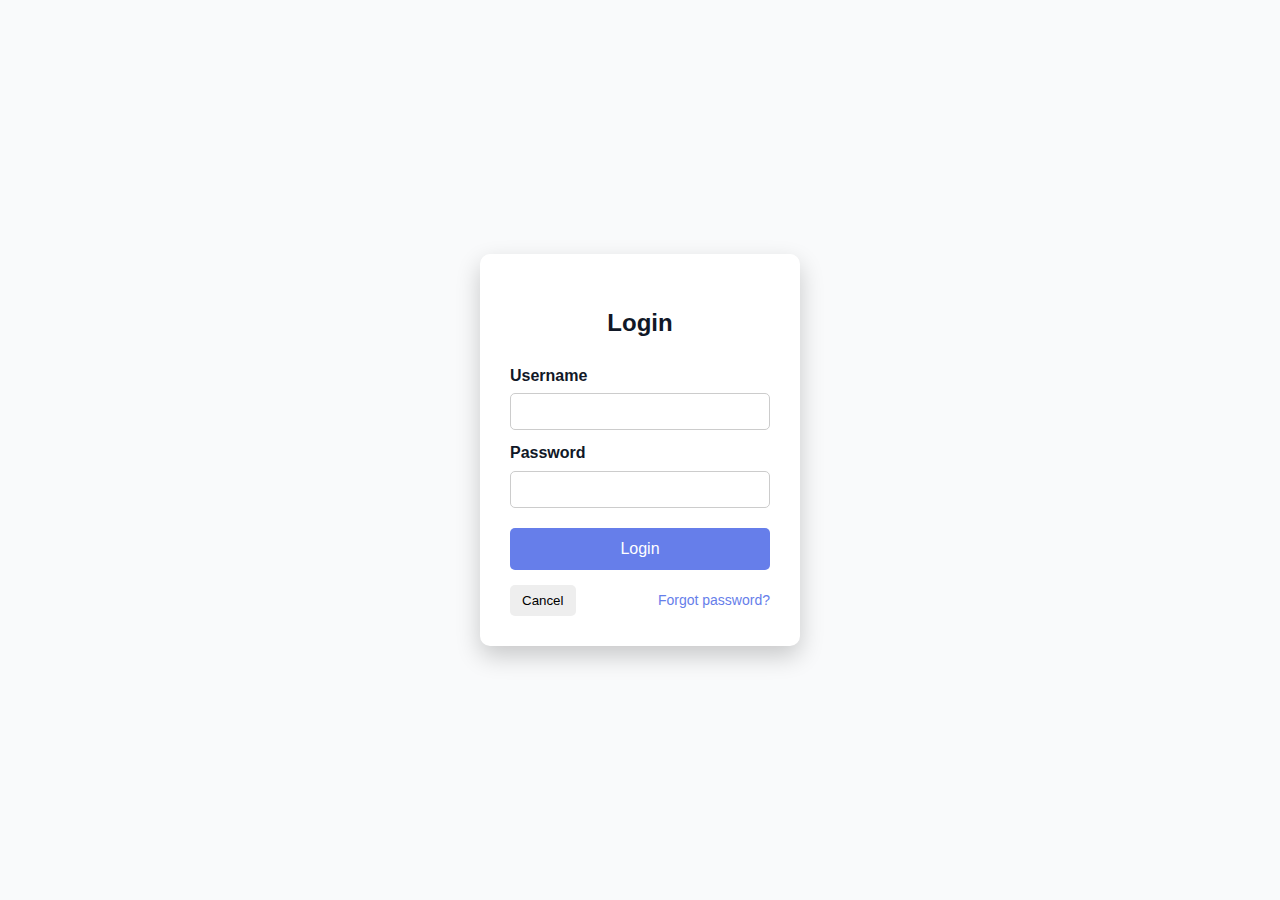
<file: index.html>
<!DOCTYPE html> <!-- HTML Document Type -->
<html lang="en"> <!-- Root element with language attribute -->

<head>
  <meta charset="UTF-8"> <!-- Character encoding -->
  <meta name="viewport" content="width=device-width, initial-scale=1.0"> <!-- Responsive design -->
  <title>Login</title> <!-- Page title -->
  <link rel="stylesheet" href="style.css"> <!-- External CSS -->
</head>

<body class="login-page"> <!-- Body content -->

  <!-- FORM element -->
  <!-- action="main.html" routes the user to the main page after login -->
  <form class="login-form" action="main.html" method="get">

    <h2>Login</h2> <!-- Heading -->

    <!-- Username field -->
    <label for="username">Username</label>
    <input type="text" id="username" name="username" required>

    <!-- Password field -->
    <label for="password">Password</label>
    <input type="password" id="password" name="password" required>

    <!-- Submit button -->
    <!-- Clicking this sends the form and loads main.html -->
    <button type="submit" class="login-btn">Login</button>

    <!-- Extra actions -->
    <div class="extras">
      <button type="reset" class="cancel-btn">Cancel</button> <!-- Clears inputs -->
      <a href="#" class="forgot">Forgot password?</a> <!-- Link -->
    </div>

  </form>

</body>
</html>
</file>
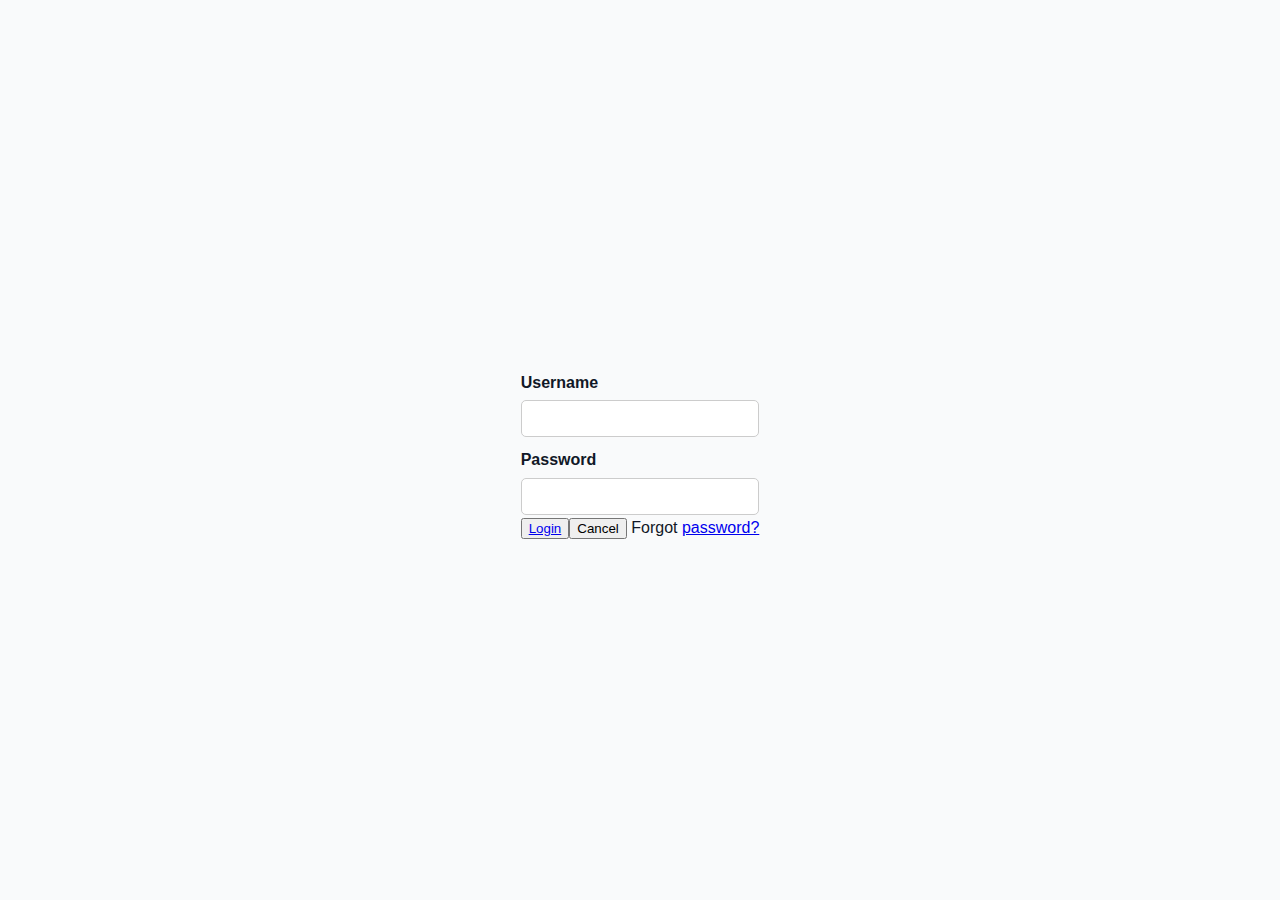
<file: login.html>
<!DOCTYPE html>
<html lang="en">
<head>
    <meta charset="UTF-8">
    <meta name="viewport" content="width=device-width, initial-scale=1.0">
    <title>Document</title>
    <link rel="stylesheet" href="style.css">
</head>
<body>
    <form action="article.html"></form>

     <div class="container">
    <label for="Username"><b>Username</b></label>
    <input type="text" name="Username" required>
    <br>

    <label for="psw"><b>Password</b></label>
    <input type="password" name="psw" required>
    <br>

    <button type="submit">
    <a href="article.html">Login</a>
    
    <button type="button" class="cancelbtn">Cancel</button>
    <span class="psw">Forgot <a href="#">password?</a></span>
  </div>
</form>
</body>
</html>
</file>
<file: style.css>
:root {
  --orange: #f97316;
  --dark: #111827;
  --light: #f9fafb;
  --accent: #2563eb;
}


* {
  box-sizing: border-box;
  font-family: Arial, Helvetica, sans-serif;
}

body {
  background: linear-gradient(135deg, #667eea, #764ba2);
  height: 100vh;
  display: flex;
  justify-content: center;
  align-items: center;
}

.login-form {
  background: white;
  padding: 30px;
  width: 320px;
  border-radius: 10px;
  box-shadow: 0 10px 25px rgba(0,0,0,0.2);
}

.login-form h2 {
  text-align: center;
  margin-bottom: 20px;
}

label {
  display: block;
  margin-top: 10px;
  font-weight: bold;
}

input {
  width: 100%;
  padding: 10px;
  margin-top: 5px;
  border-radius: 5px;
  border: 1px solid #ccc;
}

.login-btn {
  width: 100%;
  padding: 12px;
  margin-top: 20px;
  background: #667eea;
  color: white;
  border: none;
  border-radius: 5px;
  font-size: 16px;
  cursor: pointer;
}

.login-btn:hover {
  background: #5a67d8;
}

.extras {
  margin-top: 15px;
  display: flex;
  justify-content: space-between;
  align-items: center;
}

.cancel-btn {
  background: #eee;
  border: none;
  padding: 8px 12px;
  border-radius: 5px;
  cursor: pointer;
}

.forgot {
  font-size: 14px;
  text-decoration: none;
  color: #667eea;
}

body {
  margin: 0;
  font-family: Arial, sans-serif;
  background: var(--light);
  color: var(--dark);
  line-height: 1.6;
}

header {
  background: var(--orange);
  color: white;
  padding: 20px 0;
}

header h1 {
  margin: 0;
  text-align: center;
}

nav {
  text-align: center;
  margin-top: 10px;
}

nav a {
  color: white;
  text-decoration: none;
  margin: 0 10px;
  font-weight: bold;
}

nav a:hover {
  text-decoration: underline;
}

.container {
  max-width: 900px;
  margin: 20px auto;
  padding: 0 15px;
}

.featured-img {
  display: block;
  max-width: 200px;
  margin: 15px auto;
}

ul, ol {
  margin-left: 20px;
}

table {
  width: 100%;
  border-collapse: collapse;
  margin-top: 15px;
}

th, td {
  border: 1px solid #ddd;
  padding: 10px;
  text-align: left;
}

th {
  background: #f3f4f6;
}

#highlight-box {
  margin-top: 15px;
  padding: 12px;
  background: var(--accent);
  color: white;
  border-radius: 6px;
  text-align: center;
}

.iframe-wrap {
  position: relative;
  padding-bottom: 56.25%;
  height: 0;
  overflow: hidden;
  margin-top: 15px;
}

.iframe-wrap iframe {
  position: absolute;
  top: 0;
  left: 0;
  width: 100%;
  height: 100%;
  border: 0;
}

footer {
  background: #e5e7eb;
  text-align: center;
  padding: 15px 0;
  margin-top: 20px;
  font-size: 0.9rem;
}
</file>
